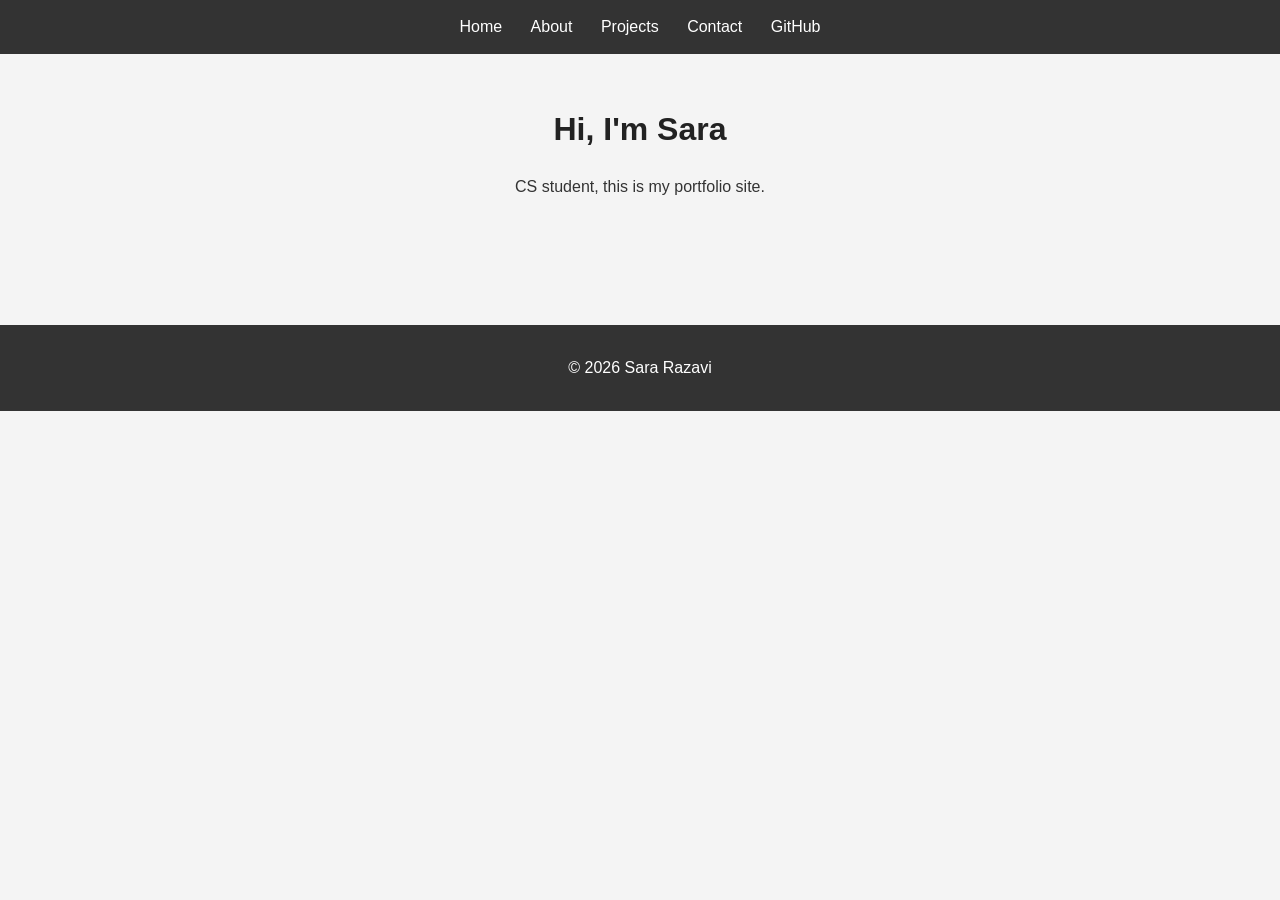
<file: index.html>
<!DOCTYPE html>
<html lang="en">
<head>
  <meta charset="UTF-8">
  <meta name="viewport" content="width=device-width, initial-scale=1.0">
  <title>Sara Razavi - Portfolio</title>
  <link rel="stylesheet" href="style.css">
</head>
<body>

  <!-- same nav on every page, copy pasted for now -->
  <nav>
    <a href="index.html">Home</a>
    <a href="about.html">About</a>
    <a href="projects.html">Projects</a>
    <a href="contact.html">Contact</a>
    <a href="https://github.com/sara-razavi">GitHub</a>
  </nav>

  <header>
    <h1>Hi, I'm Sara</h1>
    <p>CS student, this is my portfolio site.</p>
  </header>

  <main>
    <!-- home page content later -->
  </main>

  <footer>
    <p>&copy; 2026 Sara Razavi</p>
  </footer>

</body>
</html>
</file>
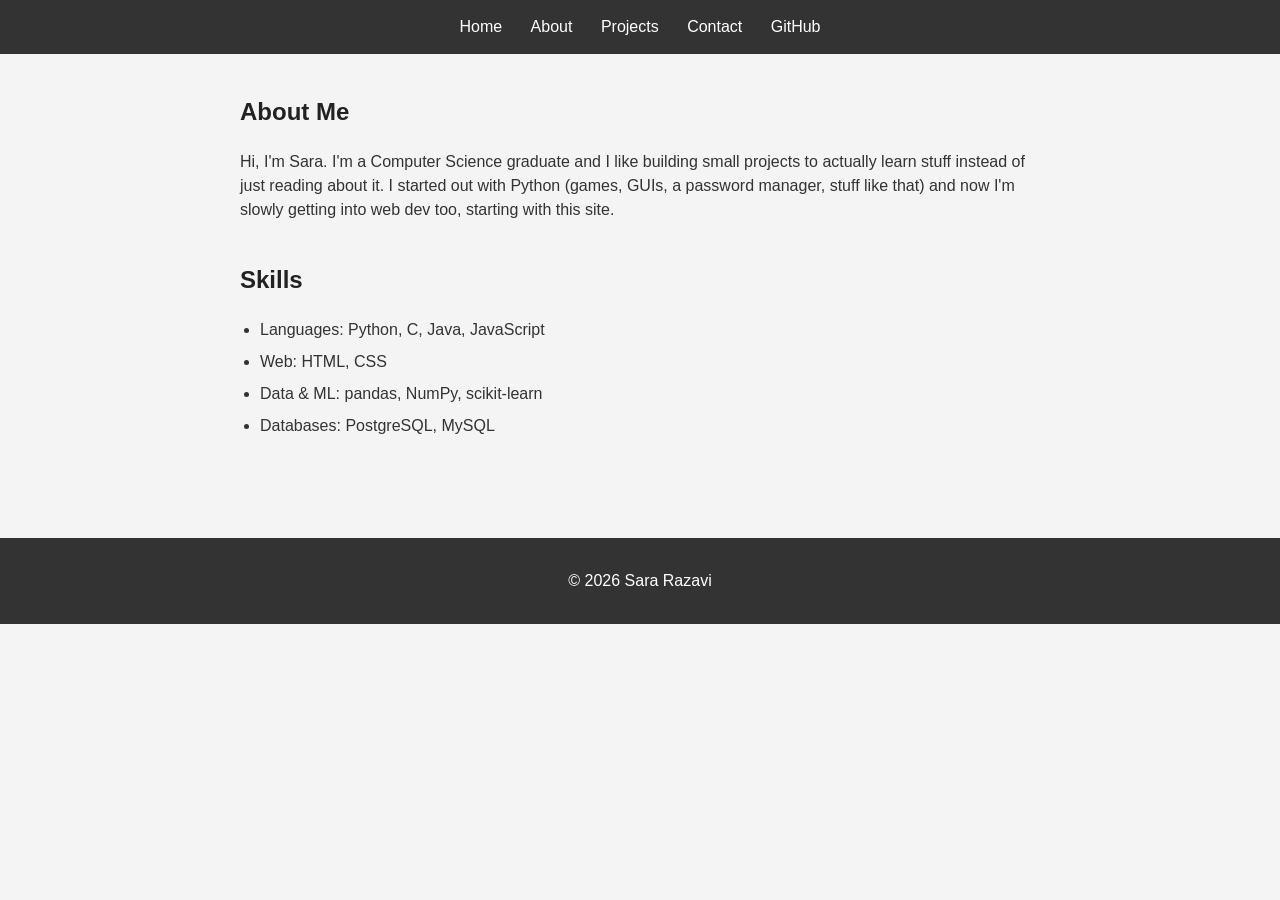
<file: about.html>
<!DOCTYPE html>
<html lang="en">
<head>
  <meta charset="UTF-8">
  <meta name="viewport" content="width=device-width, initial-scale=1.0">
  <title>About - Sara Razavi</title>
  <link rel="stylesheet" href="style.css">
</head>
<body>

  <nav>
    <a href="index.html">Home</a>
    <a href="about.html">About</a>
    <a href="projects.html">Projects</a>
    <a href="contact.html">Contact</a>
    <a href="https://github.com/sara-razavi">GitHub</a>
  </nav>

  <main>
    <section id="about">
      <h2>About Me</h2>
      <p>Hi, I'm Sara. I'm a Computer Science graduate and I like building small projects to actually learn stuff instead of just reading about it.
      I started out with Python (games, GUIs, a password manager, stuff like that) and now I'm slowly getting into web dev too, starting with this site.</p>
    </section>

    <section id="skills">
      <h2>Skills</h2>
      <!-- just grouped these by category, nothing fancy -->
      <ul>
        <li>Languages: Python, C, Java, JavaScript</li>
        <li>Web: HTML, CSS</li>
        <li>Data & ML: pandas, NumPy, scikit-learn</li>
        <li>Databases: PostgreSQL, MySQL</li>
      </ul>
    </section>
  </main>

  <footer>
    <p>&copy; 2026 Sara Razavi</p>
  </footer>

</body>
</html>
</file>
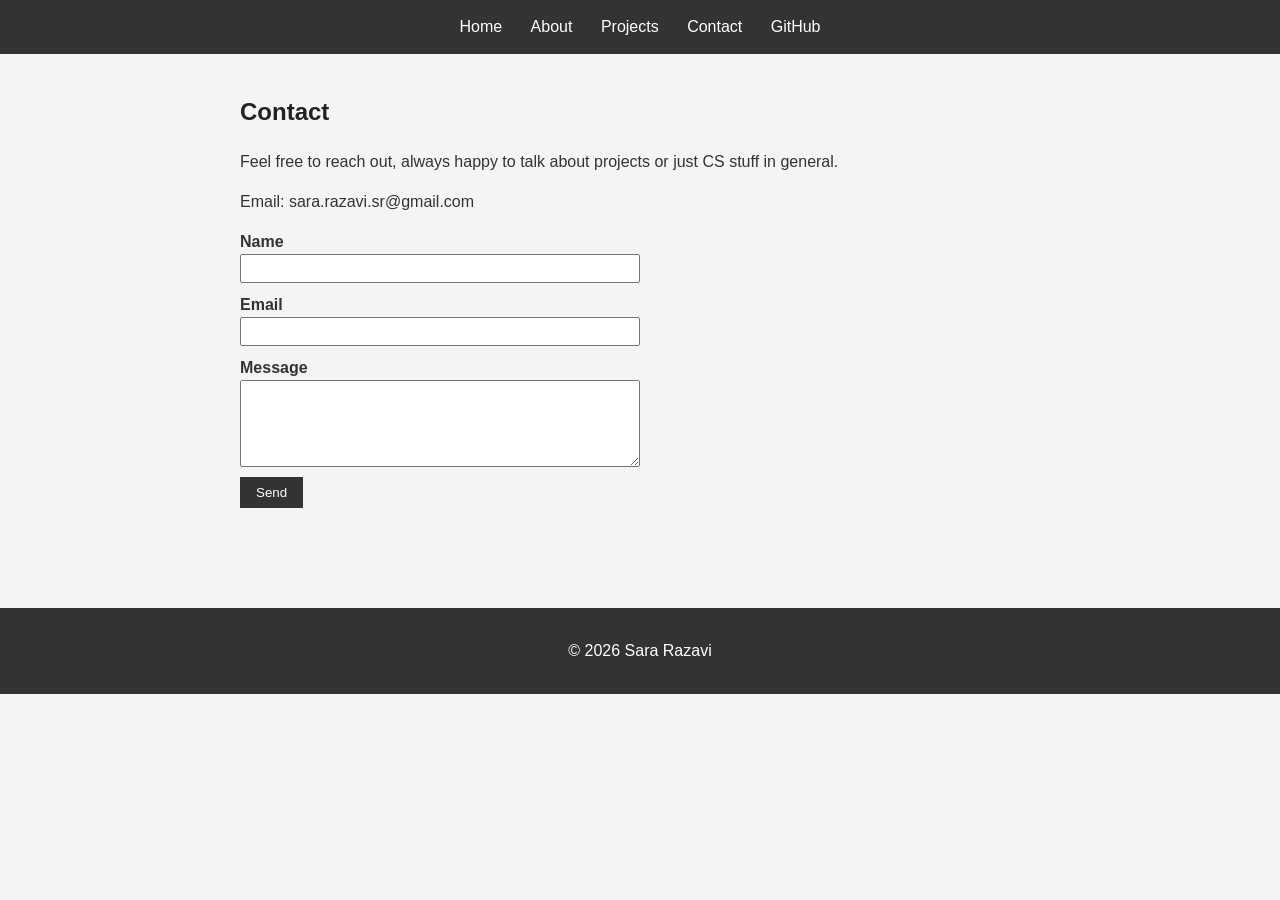
<file: contact.html>
<!DOCTYPE html>
<html lang="en">
<head>
  <meta charset="UTF-8">
  <meta name="viewport" content="width=device-width, initial-scale=1.0">
  <title>Contact - Sara Razavi</title>
  <link rel="stylesheet" href="style.css">
</head>
<body>

  <nav>
    <a href="index.html">Home</a>
    <a href="about.html">About</a>
    <a href="projects.html">Projects</a>
    <a href="contact.html">Contact</a>
    <a href="https://github.com/sara-razavi">GitHub</a>
  </nav>

  <main>
    <section id="contact">
      <h2>Contact</h2>
      <p>Feel free to reach out, always happy to talk about projects or just CS stuff in general.</p>

      <p>Email: sara.razavi.sr@gmail.com</p>

      <!-- no backend for this yet, just a form -->
      <form>
        <label for="name">Name</label>
        <input type="text" id="name" name="name" required>

        <label for="email">Email</label>
        <input type="email" id="email" name="email" required>

        <label for="message">Message</label>
        <textarea id="message" name="message" rows="5" required></textarea>

        <button type="submit">Send</button>
      </form>
    </section>
  </main>

  <footer>
    <p>&copy; 2026 Sara Razavi</p>
  </footer>

</body>
</html>
</file>
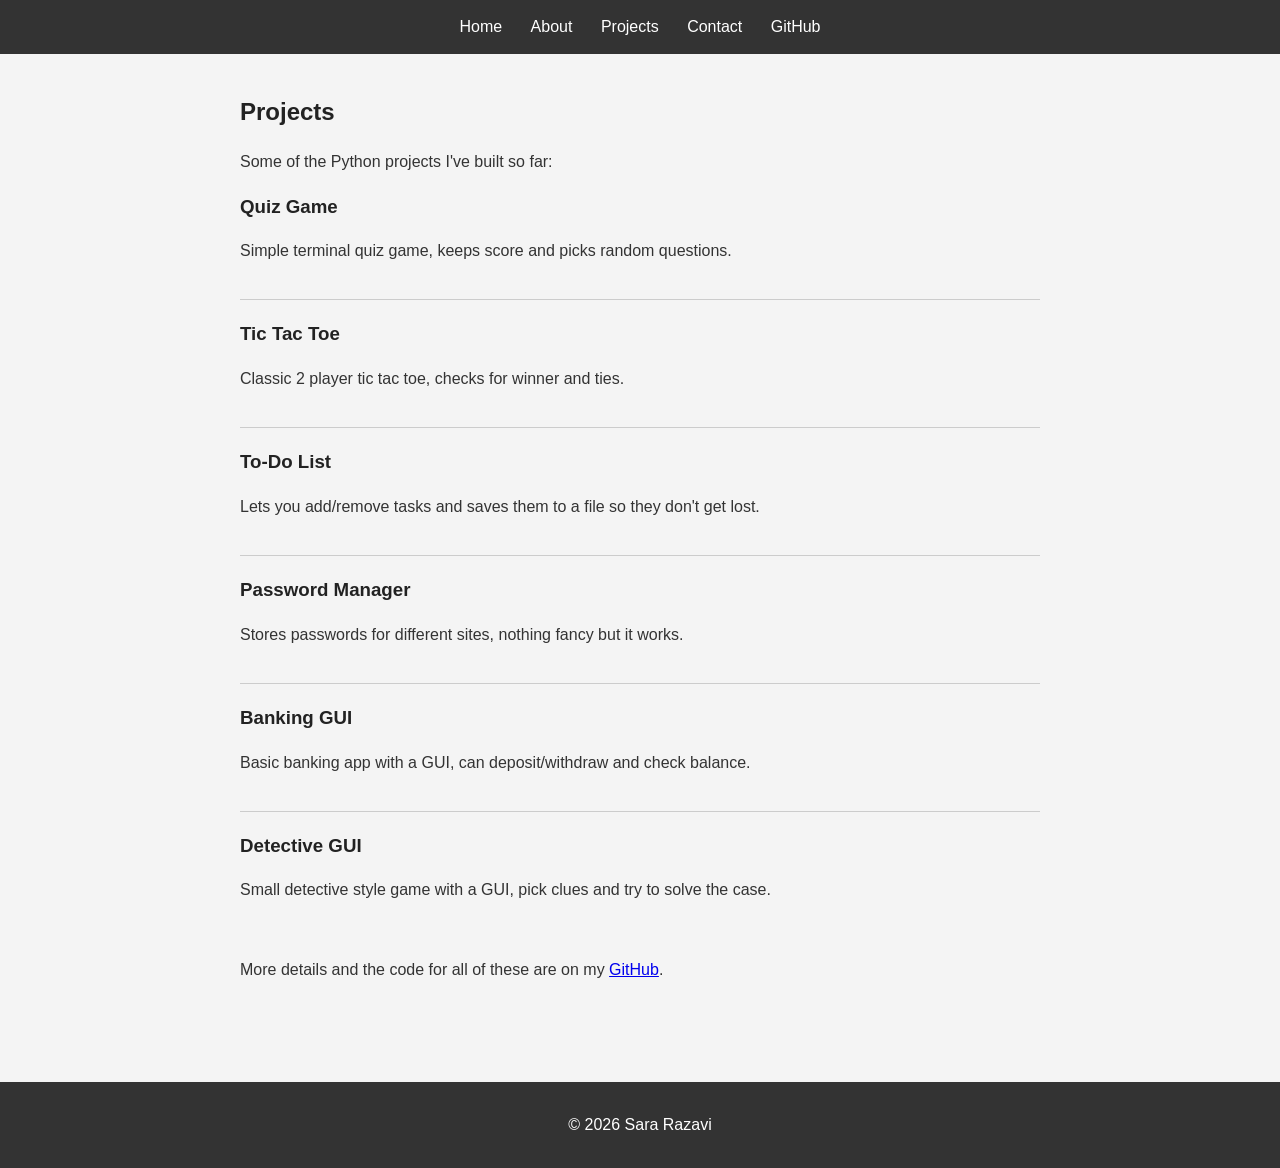
<file: projects.html>
<!DOCTYPE html>
<html lang="en">
<head>
  <meta charset="UTF-8">
  <meta name="viewport" content="width=device-width, initial-scale=1.0">
  <title>Projects - Sara Razavi</title>
  <link rel="stylesheet" href="style.css">
</head>
<body>

  <nav>
    <a href="index.html">Home</a>
    <a href="about.html">About</a>
    <a href="projects.html">Projects</a>
    <a href="contact.html">Contact</a>
    <a href="https://github.com/sara-razavi">GitHub</a>
  </nav>

  <main>
    <section id="projects">
      <h2>Projects</h2>
      <p>Some of the Python projects I've built so far:</p>
      <ul>
        <li>
          <h3>Quiz Game</h3>
          <p>Simple terminal quiz game, keeps score and picks random questions.</p>
        </li>
        <li>
          <h3>Tic Tac Toe</h3>
          <p>Classic 2 player tic tac toe, checks for winner and ties.</p>
        </li>
        <li>
          <h3>To-Do List</h3>
          <p>Lets you add/remove tasks and saves them to a file so they don't get lost.</p>
        </li>
        <li>
          <h3>Password Manager</h3>
          <p>Stores passwords for different sites, nothing fancy but it works.</p>
        </li>
        <li>
          <h3>Banking GUI</h3>
          <p>Basic banking app with a GUI, can deposit/withdraw and check balance.</p>
        </li>
        <li>
          <h3>Detective GUI</h3>
          <p>Small detective style game with a GUI, pick clues and try to solve the case.</p>
        </li>
      </ul>
      <p>More details and the code for all of these are on my <a href="https://github.com/sara-razavi">GitHub</a>.</p>
    </section>
  </main>

  <footer>
    <p>&copy; 2026 Sara Razavi</p>
  </footer>

</body>
</html>
</file>
<file: style.css>
body {
  font-family: Arial, sans-serif;
  margin: 0;
  padding: 0;
  background-color: #f4f4f4;
  color: #333;
  line-height: 1.5;
}

nav {
  background-color: #333;
  text-align: center;
}

nav a {
  color: white;
  text-decoration: none;
  padding: 15px 12px;
  display: inline-block;
}

nav a:hover {
  background-color: #555;
}

header {
  padding: 30px 20px;
  text-align: center;
}

h1, h2, h3 {
  color: #222;
}

/* main content wrapper so text doesn't stretch full width on big screens */
main {
  max-width: 800px;
  margin: 0 auto;
  padding: 20px;
}

section {
  margin-bottom: 40px;
}

#projects ul {
  list-style: none;
  padding: 0;
}

#projects li {
  margin-bottom: 20px;
  padding-bottom: 20px;
  border-bottom: 1px solid #ccc;
}

#projects li:last-child {
  border-bottom: none;
}

#skills ul {
  padding-left: 20px;
}

#skills li {
  margin-bottom: 8px;
}

footer {
  text-align: center;
  padding: 15px;
  background-color: #333;
  color: white;
  margin-top: 40px;
}

form {
  max-width: 400px;
}

form label {
  font-weight: bold;
  margin-top: 10px;
}

/* just some basic spacing for the form, nothing crazy */
form input, form textarea {
  display: block;
  width: 100%;
  margin-bottom: 10px;
  padding: 5px;
  box-sizing: border-box;
}

button {
  padding: 8px 16px;
  background-color: #333;
  color: white;
  border: none;
}

button:hover {
  background-color: #555;
}

/* tablet and smaller */
@media (max-width: 768px) {
  main {
    padding: 15px;
  }

  h1 {
    font-size: 28px;
  }
}

/* phones */
@media (max-width: 480px) {
  nav a {
    display: block;
    padding: 12px;
    border-bottom: 1px solid #555;
  }

  header {
    padding: 20px 10px;
  }

  h1 {
    font-size: 24px;
  }

  form {
    max-width: 100%;
  }

  button {
    width: 100%;
  }
}
</file>
